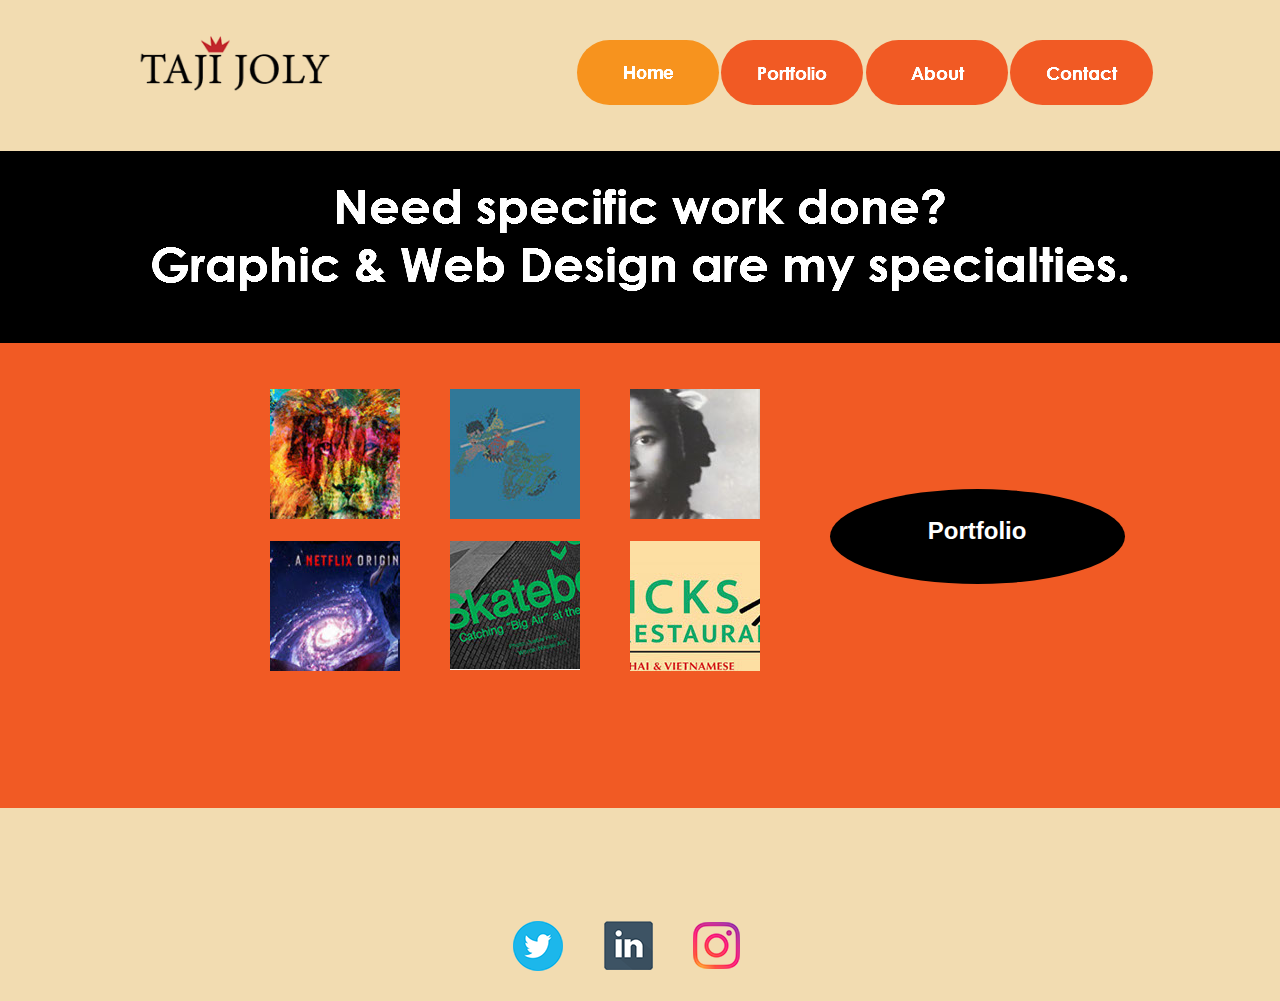
<file: index.html>
<!DOCTYPE html>
<html class="nojs html css_verticalspacer" lang="en-US">
 <head>

  <meta http-equiv="Content-type" content="text/html;charset=UTF-8"/>
  <meta name="generator" content="2018.0.0.379"/>
  <meta name="viewport" content="width=device-width, initial-scale=1.0"/>
  
  <script type="text/javascript">
   // Update the 'nojs'/'js' class on the html node
document.documentElement.className = document.documentElement.className.replace(/\bnojs\b/g, 'js');

// Check that all required assets are uploaded and up-to-date
if(typeof Muse == "undefined") window.Muse = {}; window.Muse.assets = {"required":["museutils.js", "museconfig.js", "jquery.musemenu.js", "jquery.watch.js", "jquery.museresponsive.js", "require.js", "index.css"], "outOfDate":[]};
</script>
  
  <title>Home</title>
  <!-- CSS -->
  <link rel="stylesheet" type="text/css" href="css/site_global.css?crc=444006867"/>
  <link rel="stylesheet" type="text/css" href="css/master_a-master.css?crc=316098658"/>
  <link rel="stylesheet" type="text/css" href="css/index.css?crc=416968873" id="pagesheet"/>
  <!-- IE-only CSS -->
  <!--[if lt IE 9]>
  <link rel="stylesheet" type="text/css" href="css/nomq_preview_master_a-master.css?crc=3824530138"/>
  <link rel="stylesheet" type="text/css" href="css/nomq_index.css?crc=487934276" id="nomq_pagesheet"/>
  <![endif]-->
  <!-- JS includes -->
  <!--[if lt IE 9]>
  <script src="scripts/html5shiv.js?crc=4241844378" type="text/javascript"></script>
  <![endif]-->
   </head>
 <body>

  <div class="breakpoint active" id="bp_infinity" data-min-width="481"><!-- responsive breakpoint node -->
   <div class="clearfix borderbox" id="page"><!-- group -->
    <div class="clearfix grpelem" id="ppmenuu130"><!-- column -->
     <div class="clearfix colelem" id="pmenuu130"><!-- group -->
      <nav class="MenuBar rounded-corners clearfix grpelem" id="menuu130"><!-- horizontal box -->
       <div class="MenuItemContainer clearfix grpelem" id="u131"><!-- vertical box -->
        <a class="nonblock nontext MenuItem MenuItemWithSubMenu MuseMenuActive borderbox rounded-corners clearfix colelem" id="u134" href="index.html"><!-- horizontal box --><div class="MenuItemLabel NoWrap grpelem" id="u137"><!-- state-based BG images --><img alt="Home" src="images/blank.gif?crc=4208392903" class="shared_content" data-content-guid="u137_0_content"/><div class="fluid_height_spacer shared_content" data-content-guid="u137_1_content"></div></div></a>
       </div>
       <div class="MenuItemContainer clearfix grpelem" id="u138"><!-- vertical box -->
        <a class="nonblock nontext MenuItem MenuItemWithSubMenu borderbox rounded-corners clearfix colelem" id="u139" href="portfolio.html"><!-- horizontal box --><div class="MenuItemLabel NoWrap grpelem" id="u142"><!-- state-based BG images --><img alt="Portfolio" src="images/blank.gif?crc=4208392903" class="shared_content" data-content-guid="u142_0_content"/><div class="fluid_height_spacer shared_content" data-content-guid="u142_1_content"></div></div></a>
       </div>
       <div class="MenuItemContainer clearfix grpelem" id="u176"><!-- vertical box -->
        <a class="nonblock nontext MenuItem MenuItemWithSubMenu borderbox rounded-corners clearfix colelem" id="u177" href="about.html"><!-- horizontal box --><div class="MenuItemLabel NoWrap grpelem" id="u178"><!-- state-based BG images --><img alt="About" src="images/blank.gif?crc=4208392903" class="shared_content" data-content-guid="u178_0_content"/><div class="fluid_height_spacer shared_content" data-content-guid="u178_1_content"></div></div></a>
       </div>
       <div class="MenuItemContainer clearfix grpelem" id="u197"><!-- vertical box -->
        <a class="nonblock nontext MenuItem MenuItemWithSubMenu borderbox rounded-corners clearfix colelem" id="u198" href="contact.html"><!-- horizontal box --><div class="MenuItemLabel NoWrap grpelem" id="u200"><!-- state-based BG images --><img alt="Contact" src="images/blank.gif?crc=4208392903" class="shared_content" data-content-guid="u200_0_content"/><div class="fluid_height_spacer shared_content" data-content-guid="u200_1_content"></div></div></a>
       </div>
      </nav>
      <a class="nonblock nontext MuseLinkActive clip_frame grpelem" id="u219" href="index.html"><!-- image --><img class="block temp_no_img_src" id="u219_img" data-orig-src="images/sitelogo.png?crc=4142764914" alt="" data-heightwidthratio="1" data-image-width="241" data-image-height="241" src="images/blank.gif?crc=4208392903"/></a>
      <div class="browser_width grpelem" id="u785-bw">
       <div id="u785"><!-- group -->
        <div class="clearfix" id="u785_align_to_page">
         <img class="grpelem temp_no_img_src" id="u422-6" alt="Need specific work done? Graphic &amp; Web Design are my specialties." data-orig-src="images/u422-6.png?crc=341614052" data-image-width="1037" src="images/blank.gif?crc=4208392903"/><!-- rasterized frame -->
        </div>
       </div>
      </div>
     </div>
     <div class="browser_width colelem" id="u788-bw">
      <div id="u788"><!-- group -->
       <div class="clearfix" id="u788_align_to_page">
        <div class="clip_frame grpelem" id="u425"><!-- image -->
         <img class="block temp_no_img_src" id="u425_img" data-orig-src="images/exhibitiontile-crop-u425.jpg?crc=3878076590" alt="" data-heightwidthratio="1" data-image-width="130" data-image-height="130" src="images/blank.gif?crc=4208392903"/>
        </div>
        <div class="clip_frame grpelem" id="u457"><!-- image -->
         <img class="block temp_no_img_src" id="u457_img" data-orig-src="images/robin-crop-u457.jpg?crc=350119075" alt="" data-heightwidthratio="1" data-image-width="130" data-image-height="130" src="images/blank.gif?crc=4208392903"/>
        </div>
        <div class="clip_frame grpelem" id="u467"><!-- image -->
         <img class="block temp_no_img_src" id="u467_img" data-orig-src="images/restorationtile-crop-u467.jpg?crc=371466295" alt="" data-heightwidthratio="1" data-image-width="130" data-image-height="130" src="images/blank.gif?crc=4208392903"/>
        </div>
        <div class="clearfix grpelem shared_content" id="u1264" data-content-guid="u1264_content"><!-- group -->
         <div class="pointer_cursor rounded-corners clearfix grpelem" id="u911"><!-- group -->
          <a class="block" href="portfolio.html"><!-- Block link tag --></a>
          <a class="nonblock nontext clearfix grpelem" id="u914-4" href="portfolio.html" data-muse-temp-textContainer-sizePolicy="true" data-muse-temp-textContainer-pinning="true"><!-- content --><p>Portfolio</p></a>
         </div>
        </div>
       </div>
      </div>
     </div>
    </div>
    <div class="verticalspacer" data-offset-top="808" data-content-above-spacer="808" data-content-below-spacer="144" data-sizePolicy="fixed" data-pintopage="page_fixedLeft"></div>
    <div class="clip_frame grpelem" id="u445"><!-- image -->
     <img class="block temp_no_img_src" id="u445_img" data-orig-src="images/netflixtile-crop-u445.jpg?crc=3990216951" alt="" data-heightwidthratio="1" data-image-width="130" data-image-height="130" src="images/blank.gif?crc=4208392903"/>
    </div>
    <div class="clearfix grpelem" id="pu477"><!-- column -->
     <div class="clip_frame colelem" id="u477"><!-- image -->
      <img class="block temp_no_img_src" id="u477_img" data-orig-src="images/skateboardtile-crop-u477.jpg?crc=246723477" alt="" data-heightwidthratio="0.9923076923076923" data-image-width="130" data-image-height="129" src="images/blank.gif?crc=4208392903"/>
     </div>
     <a class="nonblock nontext clip_frame colelem" id="u248" href="https://twitter.com/tajijoly"><!-- image --><img class="block temp_no_img_src" id="u248_img" data-orig-src="images/if_twitter_circle_294709.png?crc=454550899" alt="" data-heightwidthratio="1" data-image-width="50" data-image-height="50" src="images/blank.gif?crc=4208392903"/></a>
    </div>
    <div class="clearfix grpelem" id="pu487"><!-- column -->
     <div class="clip_frame colelem" id="u487"><!-- image -->
      <img class="block temp_no_img_src" id="u487_img" data-orig-src="images/chopstickstile-crop-u487.jpg?crc=5774786" alt="" data-heightwidthratio="1" data-image-width="130" data-image-height="130" src="images/blank.gif?crc=4208392903"/>
     </div>
     <div class="clearfix colelem" id="pu258"><!-- group -->
      <a class="nonblock nontext clip_frame grpelem" id="u258" href="https://www.linkedin.com/in/taji-joly-a2ba7312/"><!-- image --><img class="block temp_no_img_src" id="u258_img" data-orig-src="images/if_icon-linkedin-material-design_3116886.png?crc=374275064" alt="" data-heightwidthratio="1" data-image-width="49" data-image-height="49" src="images/blank.gif?crc=4208392903"/></a>
      <a class="nonblock nontext clip_frame grpelem" id="u268" href="https://www.instagram.com/tajijoly/"><!-- image --><img class="block temp_no_img_src" id="u268_img" data-orig-src="images/if_instagram_1298747.png?crc=3961609498" alt="" data-heightwidthratio="1" data-image-width="47" data-image-height="47" src="images/blank.gif?crc=4208392903"/></a>
     </div>
    </div>
   </div>
   <div class="preload_images">
    <img class="preload temp_no_img_src" data-orig-src="images/u137-a.png?crc=4182059345" alt="" src="images/blank.gif?crc=4208392903"/>
    <img class="preload temp_no_img_src" data-orig-src="images/u142-a.png?crc=481432569" alt="" src="images/blank.gif?crc=4208392903"/>
    <img class="preload temp_no_img_src" data-orig-src="images/u178-a.png?crc=401807184" alt="" src="images/blank.gif?crc=4208392903"/>
    <img class="preload temp_no_img_src" data-orig-src="images/u200-a.png?crc=3862913781" alt="" src="images/blank.gif?crc=4208392903"/>
   </div>
  </div>
  <div class="breakpoint" id="bp_480" data-max-width="480"><!-- responsive breakpoint node -->
   <div class="clearfix borderbox temp_no_id" data-orig-id="page"><!-- group -->
    <div class="clearfix grpelem temp_no_id" data-orig-id="ppmenuu130"><!-- column -->
     <div class="clearfix colelem temp_no_id" data-orig-id="pmenuu130"><!-- group -->
      <nav class="MenuBar rounded-corners clearfix grpelem temp_no_id" data-orig-id="menuu130"><!-- horizontal box -->
       <div class="MenuItemContainer clearfix grpelem temp_no_id" data-orig-id="u131"><!-- vertical box -->
        <a class="nonblock nontext MenuItem MenuItemWithSubMenu MuseMenuActive borderbox rounded-corners clearfix colelem temp_no_id" href="index.html" data-orig-id="u134"><!-- horizontal box --><div class="MenuItemLabel NoWrap grpelem temp_no_id" data-orig-id="u137"><!-- state-based BG images --><span class="placeholder" data-placeholder-for="u137_0_content"><!-- placeholder node --></span><span class="fluid_height_spacer placeholder" data-placeholder-for="u137_1_content"><!-- placeholder node --></span></div></a>
       </div>
       <div class="MenuItemContainer clearfix grpelem temp_no_id" data-orig-id="u138"><!-- vertical box -->
        <a class="nonblock nontext MenuItem MenuItemWithSubMenu borderbox rounded-corners clearfix colelem temp_no_id" href="portfolio.html" data-orig-id="u139"><!-- horizontal box --><div class="MenuItemLabel NoWrap grpelem temp_no_id" data-orig-id="u142"><!-- state-based BG images --><span class="placeholder" data-placeholder-for="u142_0_content"><!-- placeholder node --></span><span class="fluid_height_spacer placeholder" data-placeholder-for="u142_1_content"><!-- placeholder node --></span></div></a>
       </div>
       <div class="MenuItemContainer clearfix grpelem temp_no_id" data-orig-id="u176"><!-- vertical box -->
        <a class="nonblock nontext MenuItem MenuItemWithSubMenu borderbox rounded-corners clearfix colelem temp_no_id" href="about.html" data-orig-id="u177"><!-- horizontal box --><div class="MenuItemLabel NoWrap grpelem temp_no_id" data-orig-id="u178"><!-- state-based BG images --><span class="placeholder" data-placeholder-for="u178_0_content"><!-- placeholder node --></span><span class="fluid_height_spacer placeholder" data-placeholder-for="u178_1_content"><!-- placeholder node --></span></div></a>
       </div>
       <div class="MenuItemContainer clearfix grpelem temp_no_id" data-orig-id="u197"><!-- vertical box -->
        <a class="nonblock nontext MenuItem MenuItemWithSubMenu borderbox rounded-corners clearfix colelem temp_no_id" href="contact.html" data-orig-id="u198"><!-- horizontal box --><div class="MenuItemLabel NoWrap grpelem temp_no_id" data-orig-id="u200"><!-- state-based BG images --><span class="placeholder" data-placeholder-for="u200_0_content"><!-- placeholder node --></span><span class="fluid_height_spacer placeholder" data-placeholder-for="u200_1_content"><!-- placeholder node --></span></div></a>
       </div>
      </nav>
      <a class="nonblock nontext MuseLinkActive clip_frame grpelem temp_no_id" href="index.html" data-orig-id="u219"><!-- image --><img class="block temp_no_id temp_no_img_src" data-orig-src="images/sitelogo.png?crc=4142764914" alt="" data-heightwidthratio="1" data-image-width="267" data-image-height="267" data-orig-id="u219_img" src="images/blank.gif?crc=4208392903"/></a>
     </div>
     <div class="browser_width colelem temp_no_id" data-orig-id="u785-bw">
      <div class="temp_no_id" data-orig-id="u785"><!-- group -->
       <div class="clearfix temp_no_id" data-orig-id="u785_align_to_page">
        <img class="grpelem temp_no_id temp_no_img_src" alt="Need specific work done? Graphic &amp; Web Design are my specialties." data-orig-src="images/u422-62.png?crc=273954138" data-image-width="452" data-orig-id="u422-6" src="images/blank.gif?crc=4208392903"/><!-- rasterized frame -->
       </div>
      </div>
     </div>
     <div class="browser_width colelem temp_no_id" data-orig-id="u788-bw">
      <div class="temp_no_id" data-orig-id="u788"><!-- column -->
       <div class="clearfix temp_no_id" data-orig-id="u788_align_to_page">
        <div class="clearfix colelem" id="pu425"><!-- group -->
         <div class="clip_frame grpelem temp_no_id" data-orig-id="u425"><!-- image -->
          <img class="block temp_no_id temp_no_img_src" data-orig-src="images/exhibitiontile.jpg?crc=3898892210" alt="" data-heightwidthratio="1" data-image-width="57" data-image-height="57" data-orig-id="u425_img" src="images/blank.gif?crc=4208392903"/>
         </div>
         <div class="clip_frame grpelem temp_no_id" data-orig-id="u457"><!-- image -->
          <img class="block temp_no_id temp_no_img_src" data-orig-src="images/robin-crop-u4572.jpg?crc=322920576" alt="" data-heightwidthratio="1" data-image-width="57" data-image-height="57" data-orig-id="u457_img" src="images/blank.gif?crc=4208392903"/>
         </div>
         <div class="clip_frame grpelem temp_no_id" data-orig-id="u467"><!-- image -->
          <img class="block temp_no_id temp_no_img_src" data-orig-src="images/restorationtile-crop-u4672.jpg?crc=3960023446" alt="" data-heightwidthratio="1" data-image-width="57" data-image-height="57" data-orig-id="u467_img" src="images/blank.gif?crc=4208392903"/>
         </div>
        </div>
        <span class="clearfix colelem placeholder" data-placeholder-for="u1264_content"><!-- placeholder node --></span>
       </div>
      </div>
     </div>
    </div>
    <div class="verticalspacer" data-offset-top="1117" data-content-above-spacer="1117" data-content-below-spacer="144" data-sizePolicy="fixed" data-pintopage="page_fixedLeft"></div>
    <div class="clip_frame grpelem temp_no_id" data-orig-id="u445"><!-- image -->
     <img class="block temp_no_id temp_no_img_src" data-orig-src="images/netflixtile-crop-u4452.jpg?crc=4079448952" alt="" data-heightwidthratio="1" data-image-width="57" data-image-height="57" data-orig-id="u445_img" src="images/blank.gif?crc=4208392903"/>
    </div>
    <div class="clearfix grpelem temp_no_id" data-orig-id="pu477"><!-- column -->
     <div class="clip_frame colelem temp_no_id" data-orig-id="u477"><!-- image -->
      <img class="block temp_no_id temp_no_img_src" data-orig-src="images/skateboardtile-crop-u4772.jpg?crc=532256521" alt="" data-heightwidthratio="0.9824561403508771" data-image-width="57" data-image-height="56" data-orig-id="u477_img" src="images/blank.gif?crc=4208392903"/>
     </div>
     <div class="clearfix colelem" id="pu248"><!-- group -->
      <a class="nonblock nontext clip_frame grpelem temp_no_id" href="https://twitter.com/tajijoly" data-orig-id="u248"><!-- image --><img class="block temp_no_id temp_no_img_src" data-orig-src="images/if_twitter_circle_294709.png?crc=454550899" alt="" data-heightwidthratio="1" data-image-width="22" data-image-height="22" data-orig-id="u248_img" src="images/blank.gif?crc=4208392903"/></a>
      <a class="nonblock nontext clip_frame grpelem temp_no_id" href="https://www.linkedin.com/in/taji-joly-a2ba7312/" data-orig-id="u258"><!-- image --><img class="block temp_no_id temp_no_img_src" data-orig-src="images/if_icon-linkedin-material-design_3116886.png?crc=374275064" alt="" data-heightwidthratio="1" data-image-width="21" data-image-height="21" data-orig-id="u258_img" src="images/blank.gif?crc=4208392903"/></a>
     </div>
    </div>
    <div class="clearfix grpelem temp_no_id" data-orig-id="pu487"><!-- column -->
     <div class="clip_frame colelem temp_no_id" data-orig-id="u487"><!-- image -->
      <img class="block temp_no_id temp_no_img_src" data-orig-src="images/chopstickstile-crop-u4872.jpg?crc=442375556" alt="" data-heightwidthratio="1" data-image-width="57" data-image-height="57" data-orig-id="u487_img" src="images/blank.gif?crc=4208392903"/>
     </div>
     <a class="nonblock nontext clip_frame colelem temp_no_id" href="https://www.instagram.com/tajijoly/" data-orig-id="u268"><!-- image --><img class="block temp_no_id temp_no_img_src" data-orig-src="images/if_instagram_1298747.png?crc=3961609498" alt="" data-heightwidthratio="1" data-image-width="21" data-image-height="21" data-orig-id="u268_img" src="images/blank.gif?crc=4208392903"/></a>
    </div>
   </div>
   <div class="preload_images">
    <img class="preload temp_no_img_src" data-orig-src="images/u137-a.png?crc=4182059345" alt="" src="images/blank.gif?crc=4208392903"/>
    <img class="preload temp_no_img_src" data-orig-src="images/u142-a.png?crc=481432569" alt="" src="images/blank.gif?crc=4208392903"/>
    <img class="preload temp_no_img_src" data-orig-src="images/u178-a.png?crc=401807184" alt="" src="images/blank.gif?crc=4208392903"/>
    <img class="preload temp_no_img_src" data-orig-src="images/u200-a.png?crc=3862913781" alt="" src="images/blank.gif?crc=4208392903"/>
   </div>
  </div>
  <!-- Other scripts -->
  <script type="text/javascript">
   // Decide weather to suppress missing file error or not based on preference setting
var suppressMissingFileError = false
</script>
  <script type="text/javascript">
   window.Muse.assets.check=function(d){if(!window.Muse.assets.checked){window.Muse.assets.checked=!0;var b={},c=function(a,b){if(window.getComputedStyle){var c=window.getComputedStyle(a,null);return c&&c.getPropertyValue(b)||c&&c[b]||""}if(document.documentElement.currentStyle)return(c=a.currentStyle)&&c[b]||a.style&&a.style[b]||"";return""},a=function(a){if(a.match(/^rgb/))return a=a.replace(/\s+/g,"").match(/([\d\,]+)/gi)[0].split(","),(parseInt(a[0])<<16)+(parseInt(a[1])<<8)+parseInt(a[2]);if(a.match(/^\#/))return parseInt(a.substr(1),
16);return 0},g=function(g){for(var f=document.getElementsByTagName("link"),h=0;h<f.length;h++)if("text/css"==f[h].type){var i=(f[h].href||"").match(/\/?css\/([\w\-]+\.css)\?crc=(\d+)/);if(!i||!i[1]||!i[2])break;b[i[1]]=i[2]}f=document.createElement("div");f.className="version";f.style.cssText="display:none; width:1px; height:1px;";document.getElementsByTagName("body")[0].appendChild(f);for(h=0;h<Muse.assets.required.length;){var i=Muse.assets.required[h],l=i.match(/([\w\-\.]+)\.(\w+)$/),k=l&&l[1]?
l[1]:null,l=l&&l[2]?l[2]:null;switch(l.toLowerCase()){case "css":k=k.replace(/\W/gi,"_").replace(/^([^a-z])/gi,"_$1");f.className+=" "+k;k=a(c(f,"color"));l=a(c(f,"backgroundColor"));k!=0||l!=0?(Muse.assets.required.splice(h,1),"undefined"!=typeof b[i]&&(k!=b[i]>>>24||l!=(b[i]&16777215))&&Muse.assets.outOfDate.push(i)):h++;f.className="version";break;case "js":h++;break;default:throw Error("Unsupported file type: "+l);}}d?d().jquery!="1.8.3"&&Muse.assets.outOfDate.push("jquery-1.8.3.min.js"):Muse.assets.required.push("jquery-1.8.3.min.js");
f.parentNode.removeChild(f);if(Muse.assets.outOfDate.length||Muse.assets.required.length)f="Some files on the server may be missing or incorrect. Clear browser cache and try again. If the problem persists please contact website author.",g&&Muse.assets.outOfDate.length&&(f+="\nOut of date: "+Muse.assets.outOfDate.join(",")),g&&Muse.assets.required.length&&(f+="\nMissing: "+Muse.assets.required.join(",")),suppressMissingFileError?(f+="\nUse SuppressMissingFileError key in AppPrefs.xml to show missing file error pop up.",console.log(f)):alert(f)};location&&location.search&&location.search.match&&location.search.match(/muse_debug/gi)?
setTimeout(function(){g(!0)},5E3):g()}};
var muse_init=function(){require.config({baseUrl:""});require(["jquery","museutils","whatinput","jquery.musemenu","jquery.watch","jquery.museresponsive"],function(d){var $ = d;$(document).ready(function(){try{
window.Muse.assets.check($);/* body */
Muse.Utils.transformMarkupToFixBrowserProblemsPreInit();/* body */
Muse.Utils.prepHyperlinks(true);/* body */
Muse.Utils.resizeHeight('.browser_width');/* resize height */
Muse.Utils.requestAnimationFrame(function() { $('body').addClass('initialized'); });/* mark body as initialized */
Muse.Utils.makeButtonsVisibleAfterSettingMinWidth();/* body */
Muse.Utils.initWidget('.MenuBar', ['#bp_infinity', '#bp_480'], function(elem) { return $(elem).museMenu(); });/* unifiedNavBar */
Muse.Utils.fullPage('#page');/* 100% height page */
$( '.breakpoint' ).registerBreakpoint();/* Register breakpoints */
Muse.Utils.transformMarkupToFixBrowserProblems();/* body */
}catch(b){if(b&&"function"==typeof b.notify?b.notify():Muse.Assert.fail("Error calling selector function: "+b),false)throw b;}})})};

</script>
  <!-- RequireJS script -->
  <script src="scripts/require.js?crc=4157109226" type="text/javascript" async data-main="scripts/museconfig.js?crc=380897831" onload="if (requirejs) requirejs.onError = function(requireType, requireModule) { if (requireType && requireType.toString && requireType.toString().indexOf && 0 <= requireType.toString().indexOf('#scripterror')) window.Muse.assets.check(); }" onerror="window.Muse.assets.check();"></script>
   </body>
</html>
</file>
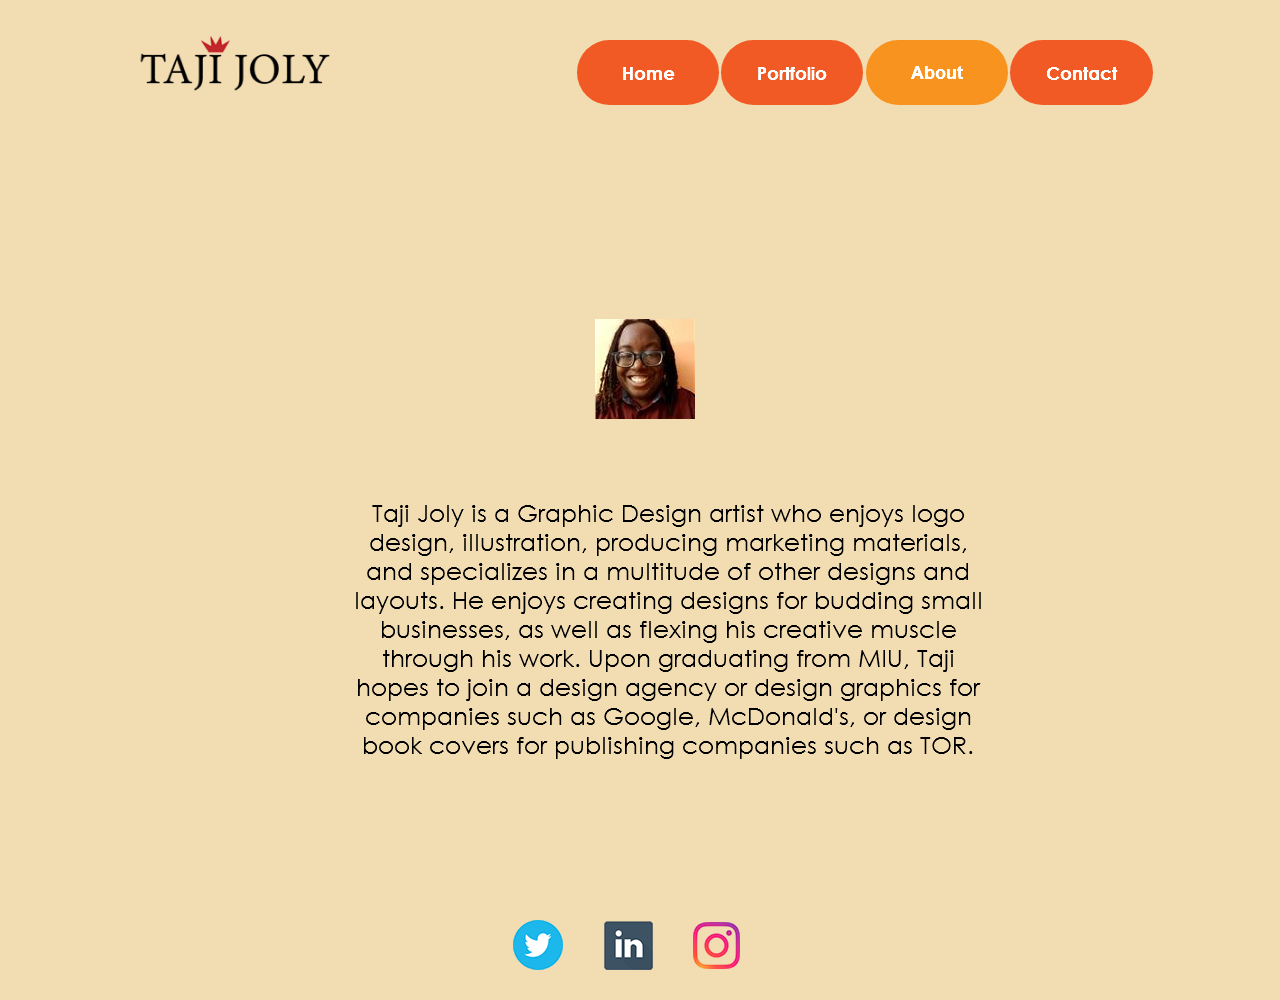
<file: about.html>
<!DOCTYPE html>
<html class="nojs html css_verticalspacer" lang="en-US">
 <head>

  <meta http-equiv="Content-type" content="text/html;charset=UTF-8"/>
  <meta name="generator" content="2018.0.0.379"/>
  <meta name="viewport" content="width=device-width, initial-scale=1.0"/>
  
  <script type="text/javascript">
   // Update the 'nojs'/'js' class on the html node
document.documentElement.className = document.documentElement.className.replace(/\bnojs\b/g, 'js');

// Check that all required assets are uploaded and up-to-date
if(typeof Muse == "undefined") window.Muse = {}; window.Muse.assets = {"required":["museutils.js", "museconfig.js", "jquery.musemenu.js", "jquery.watch.js", "jquery.museresponsive.js", "require.js", "about.css"], "outOfDate":[]};
</script>
  
  <title>About</title>
  <!-- CSS -->
  <link rel="stylesheet" type="text/css" href="css/site_global.css?crc=444006867"/>
  <link rel="stylesheet" type="text/css" href="css/master_a-master.css?crc=316098658"/>
  <link rel="stylesheet" type="text/css" href="css/about.css?crc=81856395" id="pagesheet"/>
  <!-- IE-only CSS -->
  <!--[if lt IE 9]>
  <link rel="stylesheet" type="text/css" href="css/nomq_preview_master_a-master.css?crc=3824530138"/>
  <link rel="stylesheet" type="text/css" href="css/nomq_about.css?crc=3801355315" id="nomq_pagesheet"/>
  <![endif]-->
  <!-- JS includes -->
  <!--[if lt IE 9]>
  <script src="scripts/html5shiv.js?crc=4241844378" type="text/javascript"></script>
  <![endif]-->
   </head>
 <body>

  <div class="breakpoint active" id="bp_infinity" data-min-width="481"><!-- responsive breakpoint node -->
   <div class="clearfix borderbox" id="page"><!-- group -->
    <div class="clearfix grpelem" id="ppu219"><!-- column -->
     <div class="clearfix colelem" id="pu219"><!-- group -->
      <a class="nonblock nontext clip_frame grpelem" id="u219" href="index.html"><!-- image --><img class="block temp_no_img_src" id="u219_img" data-orig-src="images/sitelogo.png?crc=4142764914" alt="" data-heightwidthratio="1" data-image-width="241" data-image-height="241" src="images/blank.gif?crc=4208392903"/></a>
      <nav class="MenuBar clearfix grpelem" id="menuu130"><!-- horizontal box -->
       <div class="MenuItemContainer clearfix grpelem" id="u131"><!-- vertical box -->
        <a class="nonblock nontext MenuItem MenuItemWithSubMenu borderbox clearfix colelem" id="u134" href="index.html"><!-- horizontal box --><div class="MenuItemLabel NoWrap grpelem" id="u137"><!-- state-based BG images --><img alt="Home" src="images/blank.gif?crc=4208392903" class="shared_content" data-content-guid="u137_0_content"/><div class="fluid_height_spacer shared_content" data-content-guid="u137_1_content"></div></div></a>
       </div>
       <div class="MenuItemContainer clearfix grpelem" id="u138"><!-- vertical box -->
        <a class="nonblock nontext MenuItem MenuItemWithSubMenu borderbox clearfix colelem" id="u139" href="portfolio.html"><!-- horizontal box --><div class="MenuItemLabel NoWrap grpelem" id="u142"><!-- state-based BG images --><img alt="Portfolio" src="images/blank.gif?crc=4208392903" class="shared_content" data-content-guid="u142_0_content"/><div class="fluid_height_spacer shared_content" data-content-guid="u142_1_content"></div></div></a>
       </div>
       <div class="MenuItemContainer clearfix grpelem" id="u176"><!-- vertical box -->
        <a class="nonblock nontext MenuItem MenuItemWithSubMenu MuseMenuActive borderbox clearfix colelem" id="u177" href="about.html"><!-- horizontal box --><div class="MenuItemLabel NoWrap grpelem" id="u178"><!-- state-based BG images --><img alt="About" src="images/blank.gif?crc=4208392903" class="shared_content" data-content-guid="u178_0_content"/><div class="fluid_height_spacer shared_content" data-content-guid="u178_1_content"></div></div></a>
       </div>
       <div class="MenuItemContainer clearfix grpelem" id="u197"><!-- vertical box -->
        <a class="nonblock nontext MenuItem MenuItemWithSubMenu borderbox clearfix colelem" id="u198" href="contact.html"><!-- horizontal box --><div class="MenuItemLabel NoWrap grpelem" id="u200"><!-- state-based BG images --><img alt="Contact" src="images/blank.gif?crc=4208392903" class="shared_content" data-content-guid="u200_0_content"/><div class="fluid_height_spacer shared_content" data-content-guid="u200_1_content"></div></div></a>
       </div>
      </nav>
     </div>
     <div class="clip_frame colelem" id="u293"><!-- image -->
      <img class="block temp_no_img_src" id="u293_img" data-orig-src="images/viewprofileimage.jpg?crc=308113294" alt="" data-heightwidthratio="1" data-image-width="100" data-image-height="100" src="images/blank.gif?crc=4208392903"/>
     </div>
     <img class="colelem temp_no_img_src" id="u289-4" alt="Taji Joly is a Graphic Design artist who enjoys logo design, illustration, producing marketing materials, and specializes in a multitude of other designs and layouts. He enjoys creating designs for budding small businesses, as well as flexing his creative muscle through his work. Upon graduating from MIU, Taji hopes to join a design agency or design graphics for companies such as Google, McDonald's, or design book covers for publishing companies such as TOR." data-orig-src="images/u289-4.png?crc=94082355" data-image-width="630" src="images/blank.gif?crc=4208392903"/><!-- rasterized frame -->
    </div>
    <div class="verticalspacer" data-offset-top="801" data-content-above-spacer="801" data-content-below-spacer="144" data-sizePolicy="fixed" data-pintopage="page_fixedLeft"></div>
    <a class="nonblock nontext clip_frame grpelem" id="u248" href="https://twitter.com/tajijoly"><!-- image --><img class="block temp_no_img_src" id="u248_img" data-orig-src="images/if_twitter_circle_294709.png?crc=454550899" alt="" data-heightwidthratio="1" data-image-width="50" data-image-height="50" src="images/blank.gif?crc=4208392903"/></a>
    <a class="nonblock nontext clip_frame grpelem" id="u258" href="https://www.linkedin.com/in/taji-joly-a2ba7312/"><!-- image --><img class="block temp_no_img_src" id="u258_img" data-orig-src="images/if_icon-linkedin-material-design_3116886.png?crc=374275064" alt="" data-heightwidthratio="1" data-image-width="49" data-image-height="49" src="images/blank.gif?crc=4208392903"/></a>
    <a class="nonblock nontext clip_frame grpelem" id="u268" href="https://www.instagram.com/tajijoly/"><!-- image --><img class="block temp_no_img_src" id="u268_img" data-orig-src="images/if_instagram_1298747.png?crc=3961609498" alt="" data-heightwidthratio="1" data-image-width="47" data-image-height="47" src="images/blank.gif?crc=4208392903"/></a>
   </div>
   <div class="preload_images">
    <img class="preload temp_no_img_src" data-orig-src="images/u137-a.png?crc=4182059345" alt="" src="images/blank.gif?crc=4208392903"/>
    <img class="preload temp_no_img_src" data-orig-src="images/u142-a.png?crc=481432569" alt="" src="images/blank.gif?crc=4208392903"/>
    <img class="preload temp_no_img_src" data-orig-src="images/u178-a.png?crc=401807184" alt="" src="images/blank.gif?crc=4208392903"/>
    <img class="preload temp_no_img_src" data-orig-src="images/u200-a.png?crc=3862913781" alt="" src="images/blank.gif?crc=4208392903"/>
   </div>
  </div>
  <div class="breakpoint" id="bp_480" data-max-width="480"><!-- responsive breakpoint node -->
   <div class="clearfix borderbox temp_no_id" data-orig-id="page"><!-- group -->
    <div class="clearfix grpelem" id="ppmenuu130"><!-- column -->
     <div class="clearfix colelem" id="pmenuu130"><!-- group -->
      <nav class="MenuBar clearfix grpelem temp_no_id" data-orig-id="menuu130"><!-- horizontal box -->
       <div class="MenuItemContainer clearfix grpelem temp_no_id" data-orig-id="u131"><!-- vertical box -->
        <a class="nonblock nontext MenuItem MenuItemWithSubMenu borderbox clearfix colelem temp_no_id" href="index.html" data-orig-id="u134"><!-- horizontal box --><div class="MenuItemLabel NoWrap grpelem temp_no_id" data-orig-id="u137"><!-- state-based BG images --><span class="placeholder" data-placeholder-for="u137_0_content"><!-- placeholder node --></span><span class="fluid_height_spacer placeholder" data-placeholder-for="u137_1_content"><!-- placeholder node --></span></div></a>
       </div>
       <div class="MenuItemContainer clearfix grpelem temp_no_id" data-orig-id="u138"><!-- vertical box -->
        <a class="nonblock nontext MenuItem MenuItemWithSubMenu borderbox clearfix colelem temp_no_id" href="portfolio.html" data-orig-id="u139"><!-- horizontal box --><div class="MenuItemLabel NoWrap grpelem temp_no_id" data-orig-id="u142"><!-- state-based BG images --><span class="placeholder" data-placeholder-for="u142_0_content"><!-- placeholder node --></span><span class="fluid_height_spacer placeholder" data-placeholder-for="u142_1_content"><!-- placeholder node --></span></div></a>
       </div>
       <div class="MenuItemContainer clearfix grpelem temp_no_id" data-orig-id="u176"><!-- vertical box -->
        <a class="nonblock nontext MenuItem MenuItemWithSubMenu MuseMenuActive borderbox clearfix colelem temp_no_id" href="about.html" data-orig-id="u177"><!-- horizontal box --><div class="MenuItemLabel NoWrap grpelem temp_no_id" data-orig-id="u178"><!-- state-based BG images --><span class="placeholder" data-placeholder-for="u178_0_content"><!-- placeholder node --></span><span class="fluid_height_spacer placeholder" data-placeholder-for="u178_1_content"><!-- placeholder node --></span></div></a>
       </div>
       <div class="MenuItemContainer clearfix grpelem temp_no_id" data-orig-id="u197"><!-- vertical box -->
        <a class="nonblock nontext MenuItem MenuItemWithSubMenu borderbox clearfix colelem temp_no_id" href="contact.html" data-orig-id="u198"><!-- horizontal box --><div class="MenuItemLabel NoWrap grpelem temp_no_id" data-orig-id="u200"><!-- state-based BG images --><span class="placeholder" data-placeholder-for="u200_0_content"><!-- placeholder node --></span><span class="fluid_height_spacer placeholder" data-placeholder-for="u200_1_content"><!-- placeholder node --></span></div></a>
       </div>
      </nav>
      <a class="nonblock nontext clip_frame grpelem temp_no_id" href="index.html" data-orig-id="u219"><!-- image --><img class="block temp_no_id temp_no_img_src" data-orig-src="images/sitelogo.png?crc=4142764914" alt="" data-heightwidthratio="1" data-image-width="267" data-image-height="267" data-orig-id="u219_img" src="images/blank.gif?crc=4208392903"/></a>
     </div>
     <div class="clip_frame colelem temp_no_id" data-orig-id="u293"><!-- image -->
      <img class="block temp_no_id temp_no_img_src" data-orig-src="images/viewprofileimage.jpg?crc=308113294" alt="" data-heightwidthratio="1" data-image-width="44" data-image-height="44" data-orig-id="u293_img" src="images/blank.gif?crc=4208392903"/>
     </div>
     <img class="colelem temp_no_id temp_no_img_src" alt="Taji Joly is a Graphic Design artist who enjoys logo design, illustration, producing marketing materials, and specializes in a multitude of other designs and layouts. He enjoys creating designs for budding small businesses, as well as flexing his creative muscle through his work. Upon graduating from MIU, Taji hopes to join a design agency or design graphics for companies such as Google, McDonald's, or design book covers for publishing companies such as TOR." data-orig-src="images/u289-42.png?crc=468384395" data-image-width="363" data-orig-id="u289-4" src="images/blank.gif?crc=4208392903"/><!-- rasterized frame -->
    </div>
    <div class="verticalspacer" data-offset-top="914" data-content-above-spacer="913" data-content-below-spacer="143" data-sizePolicy="fixed" data-pintopage="page_fixedLeft"></div>
    <a class="nonblock nontext clip_frame grpelem temp_no_id" href="https://twitter.com/tajijoly" data-orig-id="u248"><!-- image --><img class="block temp_no_id temp_no_img_src" data-orig-src="images/if_twitter_circle_294709.png?crc=454550899" alt="" data-heightwidthratio="1" data-image-width="22" data-image-height="22" data-orig-id="u248_img" src="images/blank.gif?crc=4208392903"/></a>
    <a class="nonblock nontext clip_frame grpelem temp_no_id" href="https://www.linkedin.com/in/taji-joly-a2ba7312/" data-orig-id="u258"><!-- image --><img class="block temp_no_id temp_no_img_src" data-orig-src="images/if_icon-linkedin-material-design_3116886.png?crc=374275064" alt="" data-heightwidthratio="1" data-image-width="21" data-image-height="21" data-orig-id="u258_img" src="images/blank.gif?crc=4208392903"/></a>
    <a class="nonblock nontext clip_frame grpelem temp_no_id" href="https://www.instagram.com/tajijoly/" data-orig-id="u268"><!-- image --><img class="block temp_no_id temp_no_img_src" data-orig-src="images/if_instagram_1298747.png?crc=3961609498" alt="" data-heightwidthratio="1" data-image-width="21" data-image-height="21" data-orig-id="u268_img" src="images/blank.gif?crc=4208392903"/></a>
   </div>
   <div class="preload_images">
    <img class="preload temp_no_img_src" data-orig-src="images/u137-a.png?crc=4182059345" alt="" src="images/blank.gif?crc=4208392903"/>
    <img class="preload temp_no_img_src" data-orig-src="images/u142-a.png?crc=481432569" alt="" src="images/blank.gif?crc=4208392903"/>
    <img class="preload temp_no_img_src" data-orig-src="images/u178-a.png?crc=401807184" alt="" src="images/blank.gif?crc=4208392903"/>
    <img class="preload temp_no_img_src" data-orig-src="images/u200-a.png?crc=3862913781" alt="" src="images/blank.gif?crc=4208392903"/>
   </div>
  </div>
  <!-- Other scripts -->
  <script type="text/javascript">
   // Decide weather to suppress missing file error or not based on preference setting
var suppressMissingFileError = false
</script>
  <script type="text/javascript">
   window.Muse.assets.check=function(d){if(!window.Muse.assets.checked){window.Muse.assets.checked=!0;var b={},c=function(a,b){if(window.getComputedStyle){var c=window.getComputedStyle(a,null);return c&&c.getPropertyValue(b)||c&&c[b]||""}if(document.documentElement.currentStyle)return(c=a.currentStyle)&&c[b]||a.style&&a.style[b]||"";return""},a=function(a){if(a.match(/^rgb/))return a=a.replace(/\s+/g,"").match(/([\d\,]+)/gi)[0].split(","),(parseInt(a[0])<<16)+(parseInt(a[1])<<8)+parseInt(a[2]);if(a.match(/^\#/))return parseInt(a.substr(1),
16);return 0},g=function(g){for(var f=document.getElementsByTagName("link"),h=0;h<f.length;h++)if("text/css"==f[h].type){var i=(f[h].href||"").match(/\/?css\/([\w\-]+\.css)\?crc=(\d+)/);if(!i||!i[1]||!i[2])break;b[i[1]]=i[2]}f=document.createElement("div");f.className="version";f.style.cssText="display:none; width:1px; height:1px;";document.getElementsByTagName("body")[0].appendChild(f);for(h=0;h<Muse.assets.required.length;){var i=Muse.assets.required[h],l=i.match(/([\w\-\.]+)\.(\w+)$/),k=l&&l[1]?
l[1]:null,l=l&&l[2]?l[2]:null;switch(l.toLowerCase()){case "css":k=k.replace(/\W/gi,"_").replace(/^([^a-z])/gi,"_$1");f.className+=" "+k;k=a(c(f,"color"));l=a(c(f,"backgroundColor"));k!=0||l!=0?(Muse.assets.required.splice(h,1),"undefined"!=typeof b[i]&&(k!=b[i]>>>24||l!=(b[i]&16777215))&&Muse.assets.outOfDate.push(i)):h++;f.className="version";break;case "js":h++;break;default:throw Error("Unsupported file type: "+l);}}d?d().jquery!="1.8.3"&&Muse.assets.outOfDate.push("jquery-1.8.3.min.js"):Muse.assets.required.push("jquery-1.8.3.min.js");
f.parentNode.removeChild(f);if(Muse.assets.outOfDate.length||Muse.assets.required.length)f="Some files on the server may be missing or incorrect. Clear browser cache and try again. If the problem persists please contact website author.",g&&Muse.assets.outOfDate.length&&(f+="\nOut of date: "+Muse.assets.outOfDate.join(",")),g&&Muse.assets.required.length&&(f+="\nMissing: "+Muse.assets.required.join(",")),suppressMissingFileError?(f+="\nUse SuppressMissingFileError key in AppPrefs.xml to show missing file error pop up.",console.log(f)):alert(f)};location&&location.search&&location.search.match&&location.search.match(/muse_debug/gi)?
setTimeout(function(){g(!0)},5E3):g()}};
var muse_init=function(){require.config({baseUrl:""});require(["jquery","museutils","whatinput","jquery.musemenu","jquery.watch","jquery.museresponsive"],function(d){var $ = d;$(document).ready(function(){try{
window.Muse.assets.check($);/* body */
Muse.Utils.transformMarkupToFixBrowserProblemsPreInit();/* body */
Muse.Utils.prepHyperlinks(true);/* body */
Muse.Utils.makeButtonsVisibleAfterSettingMinWidth();/* body */
Muse.Utils.initWidget('.MenuBar', ['#bp_infinity', '#bp_480'], function(elem) { return $(elem).museMenu(); });/* unifiedNavBar */
Muse.Utils.fullPage('#page');/* 100% height page */
$( '.breakpoint' ).registerBreakpoint();/* Register breakpoints */
Muse.Utils.transformMarkupToFixBrowserProblems();/* body */
}catch(b){if(b&&"function"==typeof b.notify?b.notify():Muse.Assert.fail("Error calling selector function: "+b),false)throw b;}})})};

</script>
  <!-- RequireJS script -->
  <script src="scripts/require.js?crc=4157109226" type="text/javascript" async data-main="scripts/museconfig.js?crc=380897831" onload="if (requirejs) requirejs.onError = function(requireType, requireModule) { if (requireType && requireType.toString && requireType.toString().indexOf && 0 <= requireType.toString().indexOf('#scripterror')) window.Muse.assets.check(); }" onerror="window.Muse.assets.check();"></script>
   </body>
</html>
</file>
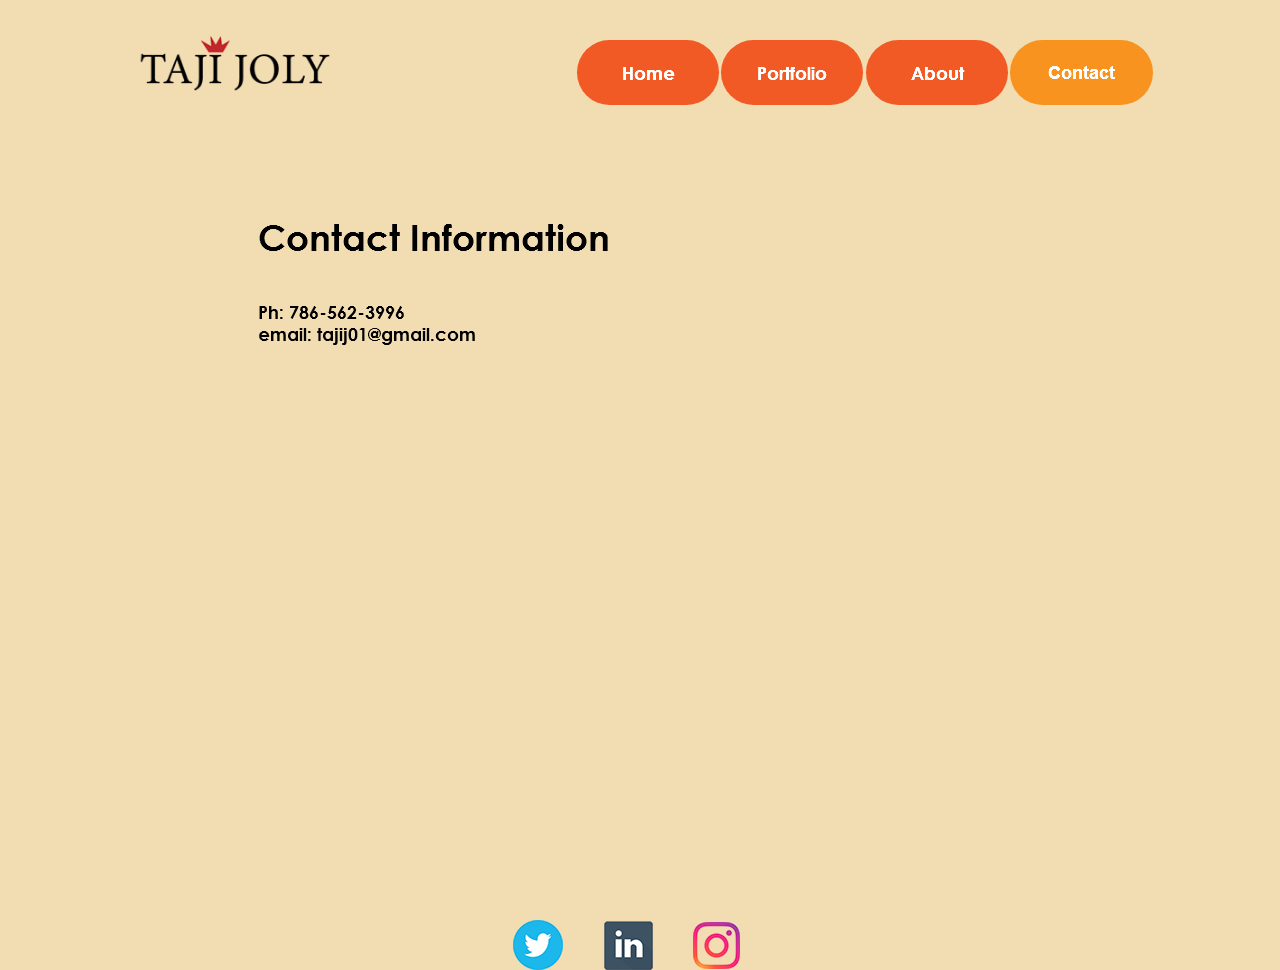
<file: contact.html>
<!DOCTYPE html>
<html class="nojs html css_verticalspacer" lang="en-US">
 <head>

  <meta http-equiv="Content-type" content="text/html;charset=UTF-8"/>
  <meta name="generator" content="2018.0.0.379"/>
  <meta name="viewport" content="width=device-width, initial-scale=1.0"/>
  
  <script type="text/javascript">
   // Update the 'nojs'/'js' class on the html node
document.documentElement.className = document.documentElement.className.replace(/\bnojs\b/g, 'js');

// Check that all required assets are uploaded and up-to-date
if(typeof Muse == "undefined") window.Muse = {}; window.Muse.assets = {"required":["museutils.js", "museconfig.js", "jquery.musemenu.js", "jquery.watch.js", "jquery.museresponsive.js", "require.js", "contact.css"], "outOfDate":[]};
</script>
  
  <title>Contact</title>
  <!-- CSS -->
  <link rel="stylesheet" type="text/css" href="css/site_global.css?crc=444006867"/>
  <link rel="stylesheet" type="text/css" href="css/master_a-master.css?crc=316098658"/>
  <link rel="stylesheet" type="text/css" href="css/contact.css?crc=256529248" id="pagesheet"/>
  <!-- IE-only CSS -->
  <!--[if lt IE 9]>
  <link rel="stylesheet" type="text/css" href="css/nomq_preview_master_a-master.css?crc=3824530138"/>
  <link rel="stylesheet" type="text/css" href="css/nomq_contact.css?crc=134875940" id="nomq_pagesheet"/>
  <![endif]-->
  <!-- JS includes -->
  <!--[if lt IE 9]>
  <script src="scripts/html5shiv.js?crc=4241844378" type="text/javascript"></script>
  <![endif]-->
   </head>
 <body>

  <div class="breakpoint active" id="bp_infinity" data-min-width="481"><!-- responsive breakpoint node -->
   <div class="clearfix borderbox" id="page"><!-- group -->
    <div class="clearfix grpelem" id="ppu219"><!-- column -->
     <div class="clearfix colelem" id="pu219"><!-- group -->
      <a class="nonblock nontext clip_frame grpelem" id="u219" href="index.html"><!-- image --><img class="block temp_no_img_src" id="u219_img" data-orig-src="images/sitelogo.png?crc=4142764914" alt="" data-heightwidthratio="1" data-image-width="241" data-image-height="241" src="images/blank.gif?crc=4208392903"/></a>
      <nav class="MenuBar clearfix grpelem" id="menuu130"><!-- horizontal box -->
       <div class="MenuItemContainer clearfix grpelem" id="u131"><!-- vertical box -->
        <a class="nonblock nontext MenuItem MenuItemWithSubMenu borderbox clearfix colelem" id="u134" href="index.html"><!-- horizontal box --><div class="MenuItemLabel NoWrap grpelem" id="u137"><!-- state-based BG images --><img alt="Home" src="images/blank.gif?crc=4208392903" class="shared_content" data-content-guid="u137_0_content"/><div class="fluid_height_spacer shared_content" data-content-guid="u137_1_content"></div></div></a>
       </div>
       <div class="MenuItemContainer clearfix grpelem" id="u138"><!-- vertical box -->
        <a class="nonblock nontext MenuItem MenuItemWithSubMenu borderbox clearfix colelem" id="u139" href="portfolio.html"><!-- horizontal box --><div class="MenuItemLabel NoWrap grpelem" id="u142"><!-- state-based BG images --><img alt="Portfolio" src="images/blank.gif?crc=4208392903" class="shared_content" data-content-guid="u142_0_content"/><div class="fluid_height_spacer shared_content" data-content-guid="u142_1_content"></div></div></a>
       </div>
       <div class="MenuItemContainer clearfix grpelem" id="u176"><!-- vertical box -->
        <a class="nonblock nontext MenuItem MenuItemWithSubMenu borderbox clearfix colelem" id="u177" href="about.html"><!-- horizontal box --><div class="MenuItemLabel NoWrap grpelem" id="u178"><!-- state-based BG images --><img alt="About" src="images/blank.gif?crc=4208392903" class="shared_content" data-content-guid="u178_0_content"/><div class="fluid_height_spacer shared_content" data-content-guid="u178_1_content"></div></div></a>
       </div>
       <div class="MenuItemContainer clearfix grpelem" id="u197"><!-- vertical box -->
        <a class="nonblock nontext MenuItem MenuItemWithSubMenu MuseMenuActive borderbox clearfix colelem" id="u198" href="contact.html"><!-- horizontal box --><div class="MenuItemLabel NoWrap grpelem" id="u200"><!-- state-based BG images --><img alt="Contact" src="images/blank.gif?crc=4208392903" class="shared_content" data-content-guid="u200_0_content"/><div class="fluid_height_spacer shared_content" data-content-guid="u200_1_content"></div></div></a>
       </div>
      </nav>
     </div>
     <img class="colelem temp_no_img_src" id="u497-10" alt="Contact Information Ph: 786-562-3996 email: tajij01@gmail.com " data-orig-src="images/u497-10.png?crc=61512821" data-image-width="635" src="images/blank.gif?crc=4208392903"/><!-- rasterized frame -->
    </div>
    <div class="verticalspacer" data-offset-top="604" data-content-above-spacer="604" data-content-below-spacer="144" data-sizePolicy="fixed" data-pintopage="page_fixedLeft"></div>
    <a class="nonblock nontext clip_frame grpelem" id="u248" href="https://twitter.com/tajijoly"><!-- image --><img class="block temp_no_img_src" id="u248_img" data-orig-src="images/if_twitter_circle_294709.png?crc=454550899" alt="" data-heightwidthratio="1" data-image-width="50" data-image-height="50" src="images/blank.gif?crc=4208392903"/></a>
    <a class="nonblock nontext clip_frame grpelem" id="u258" href="https://www.linkedin.com/in/taji-joly-a2ba7312/"><!-- image --><img class="block temp_no_img_src" id="u258_img" data-orig-src="images/if_icon-linkedin-material-design_3116886.png?crc=374275064" alt="" data-heightwidthratio="1" data-image-width="49" data-image-height="49" src="images/blank.gif?crc=4208392903"/></a>
    <a class="nonblock nontext clip_frame grpelem" id="u268" href="https://www.instagram.com/tajijoly/"><!-- image --><img class="block temp_no_img_src" id="u268_img" data-orig-src="images/if_instagram_1298747.png?crc=3961609498" alt="" data-heightwidthratio="1" data-image-width="47" data-image-height="47" src="images/blank.gif?crc=4208392903"/></a>
   </div>
   <div class="preload_images">
    <img class="preload temp_no_img_src" data-orig-src="images/u137-a.png?crc=4182059345" alt="" src="images/blank.gif?crc=4208392903"/>
    <img class="preload temp_no_img_src" data-orig-src="images/u142-a.png?crc=481432569" alt="" src="images/blank.gif?crc=4208392903"/>
    <img class="preload temp_no_img_src" data-orig-src="images/u178-a.png?crc=401807184" alt="" src="images/blank.gif?crc=4208392903"/>
    <img class="preload temp_no_img_src" data-orig-src="images/u200-a.png?crc=3862913781" alt="" src="images/blank.gif?crc=4208392903"/>
   </div>
  </div>
  <div class="breakpoint" id="bp_480" data-max-width="480"><!-- responsive breakpoint node -->
   <div class="clearfix borderbox temp_no_id" data-orig-id="page"><!-- group -->
    <div class="clearfix grpelem" id="ppmenuu130"><!-- column -->
     <div class="clearfix colelem" id="pmenuu130"><!-- group -->
      <nav class="MenuBar clearfix grpelem temp_no_id" data-orig-id="menuu130"><!-- horizontal box -->
       <div class="MenuItemContainer clearfix grpelem temp_no_id" data-orig-id="u131"><!-- vertical box -->
        <a class="nonblock nontext MenuItem MenuItemWithSubMenu borderbox clearfix colelem temp_no_id" href="index.html" data-orig-id="u134"><!-- horizontal box --><div class="MenuItemLabel NoWrap grpelem temp_no_id" data-orig-id="u137"><!-- state-based BG images --><span class="placeholder" data-placeholder-for="u137_0_content"><!-- placeholder node --></span><span class="fluid_height_spacer placeholder" data-placeholder-for="u137_1_content"><!-- placeholder node --></span></div></a>
       </div>
       <div class="MenuItemContainer clearfix grpelem temp_no_id" data-orig-id="u138"><!-- vertical box -->
        <a class="nonblock nontext MenuItem MenuItemWithSubMenu borderbox clearfix colelem temp_no_id" href="portfolio.html" data-orig-id="u139"><!-- horizontal box --><div class="MenuItemLabel NoWrap grpelem temp_no_id" data-orig-id="u142"><!-- state-based BG images --><span class="placeholder" data-placeholder-for="u142_0_content"><!-- placeholder node --></span><span class="fluid_height_spacer placeholder" data-placeholder-for="u142_1_content"><!-- placeholder node --></span></div></a>
       </div>
       <div class="MenuItemContainer clearfix grpelem temp_no_id" data-orig-id="u176"><!-- vertical box -->
        <a class="nonblock nontext MenuItem MenuItemWithSubMenu borderbox clearfix colelem temp_no_id" href="about.html" data-orig-id="u177"><!-- horizontal box --><div class="MenuItemLabel NoWrap grpelem temp_no_id" data-orig-id="u178"><!-- state-based BG images --><span class="placeholder" data-placeholder-for="u178_0_content"><!-- placeholder node --></span><span class="fluid_height_spacer placeholder" data-placeholder-for="u178_1_content"><!-- placeholder node --></span></div></a>
       </div>
       <div class="MenuItemContainer clearfix grpelem temp_no_id" data-orig-id="u197"><!-- vertical box -->
        <a class="nonblock nontext MenuItem MenuItemWithSubMenu MuseMenuActive borderbox clearfix colelem temp_no_id" href="contact.html" data-orig-id="u198"><!-- horizontal box --><div class="MenuItemLabel NoWrap grpelem temp_no_id" data-orig-id="u200"><!-- state-based BG images --><span class="placeholder" data-placeholder-for="u200_0_content"><!-- placeholder node --></span><span class="fluid_height_spacer placeholder" data-placeholder-for="u200_1_content"><!-- placeholder node --></span></div></a>
       </div>
      </nav>
      <a class="nonblock nontext clip_frame grpelem temp_no_id" href="index.html" data-orig-id="u219"><!-- image --><img class="block temp_no_id temp_no_img_src" data-orig-src="images/sitelogo.png?crc=4142764914" alt="" data-heightwidthratio="1" data-image-width="267" data-image-height="267" data-orig-id="u219_img" src="images/blank.gif?crc=4208392903"/></a>
     </div>
     <img class="colelem temp_no_id temp_no_img_src" alt="Contact Information Ph: 786-562-3996 email: tajij01@gmail.com " data-orig-src="images/u497-102.png?crc=402953624" data-image-width="277" data-orig-id="u497-10" src="images/blank.gif?crc=4208392903"/><!-- rasterized frame -->
    </div>
    <div class="verticalspacer" data-offset-top="707" data-content-above-spacer="707" data-content-below-spacer="144" data-sizePolicy="fixed" data-pintopage="page_fixedLeft"></div>
    <a class="nonblock nontext clip_frame grpelem temp_no_id" href="https://twitter.com/tajijoly" data-orig-id="u248"><!-- image --><img class="block temp_no_id temp_no_img_src" data-orig-src="images/if_twitter_circle_294709.png?crc=454550899" alt="" data-heightwidthratio="1" data-image-width="22" data-image-height="22" data-orig-id="u248_img" src="images/blank.gif?crc=4208392903"/></a>
    <a class="nonblock nontext clip_frame grpelem temp_no_id" href="https://www.linkedin.com/in/taji-joly-a2ba7312/" data-orig-id="u258"><!-- image --><img class="block temp_no_id temp_no_img_src" data-orig-src="images/if_icon-linkedin-material-design_3116886.png?crc=374275064" alt="" data-heightwidthratio="1" data-image-width="21" data-image-height="21" data-orig-id="u258_img" src="images/blank.gif?crc=4208392903"/></a>
    <a class="nonblock nontext clip_frame grpelem temp_no_id" href="https://www.instagram.com/tajijoly/" data-orig-id="u268"><!-- image --><img class="block temp_no_id temp_no_img_src" data-orig-src="images/if_instagram_1298747.png?crc=3961609498" alt="" data-heightwidthratio="1" data-image-width="21" data-image-height="21" data-orig-id="u268_img" src="images/blank.gif?crc=4208392903"/></a>
   </div>
   <div class="preload_images">
    <img class="preload temp_no_img_src" data-orig-src="images/u137-a.png?crc=4182059345" alt="" src="images/blank.gif?crc=4208392903"/>
    <img class="preload temp_no_img_src" data-orig-src="images/u142-a.png?crc=481432569" alt="" src="images/blank.gif?crc=4208392903"/>
    <img class="preload temp_no_img_src" data-orig-src="images/u178-a.png?crc=401807184" alt="" src="images/blank.gif?crc=4208392903"/>
    <img class="preload temp_no_img_src" data-orig-src="images/u200-a.png?crc=3862913781" alt="" src="images/blank.gif?crc=4208392903"/>
   </div>
  </div>
  <!-- Other scripts -->
  <script type="text/javascript">
   // Decide weather to suppress missing file error or not based on preference setting
var suppressMissingFileError = false
</script>
  <script type="text/javascript">
   window.Muse.assets.check=function(d){if(!window.Muse.assets.checked){window.Muse.assets.checked=!0;var b={},c=function(a,b){if(window.getComputedStyle){var c=window.getComputedStyle(a,null);return c&&c.getPropertyValue(b)||c&&c[b]||""}if(document.documentElement.currentStyle)return(c=a.currentStyle)&&c[b]||a.style&&a.style[b]||"";return""},a=function(a){if(a.match(/^rgb/))return a=a.replace(/\s+/g,"").match(/([\d\,]+)/gi)[0].split(","),(parseInt(a[0])<<16)+(parseInt(a[1])<<8)+parseInt(a[2]);if(a.match(/^\#/))return parseInt(a.substr(1),
16);return 0},g=function(g){for(var f=document.getElementsByTagName("link"),h=0;h<f.length;h++)if("text/css"==f[h].type){var i=(f[h].href||"").match(/\/?css\/([\w\-]+\.css)\?crc=(\d+)/);if(!i||!i[1]||!i[2])break;b[i[1]]=i[2]}f=document.createElement("div");f.className="version";f.style.cssText="display:none; width:1px; height:1px;";document.getElementsByTagName("body")[0].appendChild(f);for(h=0;h<Muse.assets.required.length;){var i=Muse.assets.required[h],l=i.match(/([\w\-\.]+)\.(\w+)$/),k=l&&l[1]?
l[1]:null,l=l&&l[2]?l[2]:null;switch(l.toLowerCase()){case "css":k=k.replace(/\W/gi,"_").replace(/^([^a-z])/gi,"_$1");f.className+=" "+k;k=a(c(f,"color"));l=a(c(f,"backgroundColor"));k!=0||l!=0?(Muse.assets.required.splice(h,1),"undefined"!=typeof b[i]&&(k!=b[i]>>>24||l!=(b[i]&16777215))&&Muse.assets.outOfDate.push(i)):h++;f.className="version";break;case "js":h++;break;default:throw Error("Unsupported file type: "+l);}}d?d().jquery!="1.8.3"&&Muse.assets.outOfDate.push("jquery-1.8.3.min.js"):Muse.assets.required.push("jquery-1.8.3.min.js");
f.parentNode.removeChild(f);if(Muse.assets.outOfDate.length||Muse.assets.required.length)f="Some files on the server may be missing or incorrect. Clear browser cache and try again. If the problem persists please contact website author.",g&&Muse.assets.outOfDate.length&&(f+="\nOut of date: "+Muse.assets.outOfDate.join(",")),g&&Muse.assets.required.length&&(f+="\nMissing: "+Muse.assets.required.join(",")),suppressMissingFileError?(f+="\nUse SuppressMissingFileError key in AppPrefs.xml to show missing file error pop up.",console.log(f)):alert(f)};location&&location.search&&location.search.match&&location.search.match(/muse_debug/gi)?
setTimeout(function(){g(!0)},5E3):g()}};
var muse_init=function(){require.config({baseUrl:""});require(["jquery","museutils","whatinput","jquery.musemenu","jquery.watch","jquery.museresponsive"],function(d){var $ = d;$(document).ready(function(){try{
window.Muse.assets.check($);/* body */
Muse.Utils.transformMarkupToFixBrowserProblemsPreInit();/* body */
Muse.Utils.prepHyperlinks(true);/* body */
Muse.Utils.makeButtonsVisibleAfterSettingMinWidth();/* body */
Muse.Utils.initWidget('.MenuBar', ['#bp_infinity', '#bp_480'], function(elem) { return $(elem).museMenu(); });/* unifiedNavBar */
Muse.Utils.fullPage('#page');/* 100% height page */
$( '.breakpoint' ).registerBreakpoint();/* Register breakpoints */
Muse.Utils.transformMarkupToFixBrowserProblems();/* body */
}catch(b){if(b&&"function"==typeof b.notify?b.notify():Muse.Assert.fail("Error calling selector function: "+b),false)throw b;}})})};

</script>
  <!-- RequireJS script -->
  <script src="scripts/require.js?crc=4157109226" type="text/javascript" async data-main="scripts/museconfig.js?crc=380897831" onload="if (requirejs) requirejs.onError = function(requireType, requireModule) { if (requireType && requireType.toString && requireType.toString().indexOf && 0 <= requireType.toString().indexOf('#scripterror')) window.Muse.assets.check(); }" onerror="window.Muse.assets.check();"></script>
   </body>
</html>
</file>
<file: css/site_global.css>
html{min-height:100%;min-width:100%;-ms-text-size-adjust:none;}body,div,dl,dt,dd,ul,ol,li,nav,h1,h2,h3,h4,h5,h6,pre,code,form,fieldset,legend,input,button,textarea,p,blockquote,th,td,a{margin:0px;padding:0px;border-width:0px;border-style:solid;border-color:transparent;-webkit-transform-origin:left top;-ms-transform-origin:left top;-o-transform-origin:left top;transform-origin:left top;background-repeat:no-repeat;}button.submit-btn{-moz-box-sizing:content-box;-webkit-box-sizing:content-box;box-sizing:content-box;}.transition{-webkit-transition-property:background-image,background-position,background-color,border-color,border-radius,color,font-size,font-style,font-weight,letter-spacing,line-height,text-align,box-shadow,text-shadow,opacity;transition-property:background-image,background-position,background-color,border-color,border-radius,color,font-size,font-style,font-weight,letter-spacing,line-height,text-align,box-shadow,text-shadow,opacity;}.transition *{-webkit-transition:inherit;transition:inherit;}table{border-collapse:collapse;border-spacing:0px;}fieldset,img{border:0px;border-style:solid;-webkit-transform-origin:left top;-ms-transform-origin:left top;-o-transform-origin:left top;transform-origin:left top;}address,caption,cite,code,dfn,em,strong,th,var,optgroup{font-style:inherit;font-weight:inherit;}del,ins{text-decoration:none;}li{list-style:none;}caption,th{text-align:left;}h1,h2,h3,h4,h5,h6{font-size:100%;font-weight:inherit;}input,button,textarea,select,optgroup,option{font-family:inherit;font-size:inherit;font-style:inherit;font-weight:inherit;}.form-grp input,.form-grp textarea{-webkit-appearance:none;-webkit-border-radius:0;}body{font-family:Arial, Helvetica Neue, Helvetica, sans-serif;text-align:left;font-size:14px;line-height:17px;word-wrap:break-word;text-rendering:optimizeLegibility;-moz-font-feature-settings:'liga';-ms-font-feature-settings:'liga';-webkit-font-feature-settings:'liga';font-feature-settings:'liga';}a:link{color:#0000FF;text-decoration:underline;}a:visited{color:#800080;text-decoration:underline;}a:hover{color:#0000FF;text-decoration:underline;}a:active{color:#EE0000;text-decoration:underline;}a.nontext{color:black;text-decoration:none;font-style:normal;font-weight:normal;}.normal_text{color:#000000;direction:ltr;font-family:Arial, Helvetica Neue, Helvetica, sans-serif;font-size:14px;font-style:normal;font-weight:normal;letter-spacing:0px;line-height:17px;text-align:left;text-decoration:none;text-indent:0px;text-transform:none;vertical-align:0px;padding:0px;}.list0 li:before{position:absolute;right:100%;letter-spacing:0px;text-decoration:none;font-weight:normal;font-style:normal;}.rtl-list li:before{right:auto;left:100%;}.nls-None > li:before,.nls-None .list3 > li:before,.nls-None .list6 > li:before{margin-right:6px;content:'•';}.nls-None .list1 > li:before,.nls-None .list4 > li:before,.nls-None .list7 > li:before{margin-right:6px;content:'○';}.nls-None,.nls-None .list1,.nls-None .list2,.nls-None .list3,.nls-None .list4,.nls-None .list5,.nls-None .list6,.nls-None .list7,.nls-None .list8{padding-left:34px;}.nls-None.rtl-list,.nls-None .list1.rtl-list,.nls-None .list2.rtl-list,.nls-None .list3.rtl-list,.nls-None .list4.rtl-list,.nls-None .list5.rtl-list,.nls-None .list6.rtl-list,.nls-None .list7.rtl-list,.nls-None .list8.rtl-list{padding-left:0px;padding-right:34px;}.nls-None .list2 > li:before,.nls-None .list5 > li:before,.nls-None .list8 > li:before{margin-right:6px;content:'-';}.nls-None.rtl-list > li:before,.nls-None .list1.rtl-list > li:before,.nls-None .list2.rtl-list > li:before,.nls-None .list3.rtl-list > li:before,.nls-None .list4.rtl-list > li:before,.nls-None .list5.rtl-list > li:before,.nls-None .list6.rtl-list > li:before,.nls-None .list7.rtl-list > li:before,.nls-None .list8.rtl-list > li:before{margin-right:0px;margin-left:6px;}.TabbedPanelsTab{white-space:nowrap;}.MenuBar .MenuBarView,.MenuBar .SubMenuView{display:block;list-style:none;}.MenuBar .SubMenu{display:none;position:absolute;}.NoWrap{white-space:nowrap;word-wrap:normal;}.rootelem{margin-left:auto;margin-right:auto;}.colelem{display:inline;float:left;clear:both;}.clearfix:after{content:"\0020";visibility:hidden;display:block;height:0px;clear:both;}*:first-child+html .clearfix{zoom:1;}.clip_frame{overflow:hidden;}.popup_anchor{position:relative;width:0px;height:0px;}.allow_click_through *{pointer-events:auto;}.popup_element{z-index:100000;}.svg{display:block;vertical-align:top;}span.wrap{content:'';clear:left;display:block;}span.actAsInlineDiv{display:inline-block;}.position_content,.excludeFromNormalFlow{float:left;}.preload_images{position:absolute;overflow:hidden;left:-9999px;top:-9999px;height:1px;width:1px;}.preload{height:1px;width:1px;}.animateStates{-webkit-transition:0.3s ease-in-out;-moz-transition:0.3s ease-in-out;-o-transition:0.3s ease-in-out;transition:0.3s ease-in-out;}[data-whatinput="mouse"] *:focus,[data-whatinput="touch"] *:focus,input:focus,textarea:focus{outline:none;}textarea{resize:none;overflow:auto;}.allow_click_through,.fld-prompt{pointer-events:none;}.wrapped-input{position:absolute;top:0px;left:0px;background:transparent;border:none;}.submit-btn{z-index:50000;cursor:pointer;}.anchor_item{width:22px;height:18px;}.MenuBar .SubMenuVisible,.MenuBarVertical .SubMenuVisible,.MenuBar .SubMenu .SubMenuVisible,.popup_element.Active,span.actAsPara,.actAsDiv,a.nonblock.nontext,img.block{display:block;}.widget_invisible,.js .invi,.js .mse_pre_init{visibility:hidden;}.ose_ei{visibility:hidden;z-index:0;}.no_vert_scroll{overflow-y:hidden;}.always_vert_scroll{overflow-y:scroll;}.always_horz_scroll{overflow-x:scroll;}.fullscreen{overflow:hidden;left:0px;top:0px;position:fixed;height:100%;width:100%;-moz-box-sizing:border-box;-webkit-box-sizing:border-box;-ms-box-sizing:border-box;box-sizing:border-box;}.fullwidth{position:absolute;}.borderbox{-moz-box-sizing:border-box;-webkit-box-sizing:border-box;-ms-box-sizing:border-box;box-sizing:border-box;}.scroll_wrapper{position:absolute;overflow:auto;left:0px;right:0px;top:0px;bottom:0px;padding-top:0px;padding-bottom:0px;margin-top:0px;margin-bottom:0px;}.browser_width > *{position:absolute;left:0px;right:0px;}.grpelem,.accordion_wrapper{display:inline;float:left;}.fld-checkbox input[type=checkbox],.fld-radiobutton input[type=radio]{position:absolute;overflow:hidden;clip:rect(0px, 0px, 0px, 0px);height:1px;width:1px;margin:-1px;padding:0px;border:0px;}.fld-checkbox input[type=checkbox] + label,.fld-radiobutton input[type=radio] + label{display:inline-block;background-repeat:no-repeat;cursor:pointer;float:left;width:100%;height:100%;}.pointer_cursor,.fld-recaptcha-mode,.fld-recaptcha-refresh,.fld-recaptcha-help{cursor:pointer;}p,h1,h2,h3,h4,h5,h6,ol,ul,span.actAsPara{max-height:1000000px;}.superscript{vertical-align:super;font-size:66%;line-height:0px;}.subscript{vertical-align:sub;font-size:66%;line-height:0px;}.horizontalSlideShow{-ms-touch-action:pan-y;touch-action:pan-y;}.verticalSlideShow{-ms-touch-action:pan-x;touch-action:pan-x;}.colelem100,.verticalspacer{clear:both;}.list0 li,.MenuBar .MenuItemContainer,.SlideShowContentPanel .fullscreen img,.css_verticalspacer .verticalspacer{position:relative;}.popup_element.Inactive,.js .disn,.js .an_invi,.hidden,.breakpoint{display:none;}#muse_css_mq{position:absolute;display:none;background-color:#FFFFFE;}.fluid_height_spacer{width:0.01px;}.muse_check_css{display:none;position:fixed;}@media screen and (-webkit-min-device-pixel-ratio:0){body{text-rendering:auto;}}
</file>
<file: css/master_a-master.css>
#menuu130{border-width:0px;border-color:transparent;border-radius:10px;background-color:transparent;}#u137{vertical-align:top;background:transparent url("../images/u137.png?crc=4126078218") no-repeat center;background-size:100%;}#u134.MuseMenuActive #u137{background:transparent url("../images/u137-a.png?crc=4182059345") no-repeat center;background-size:100%;}#u142{vertical-align:top;background:transparent url("../images/u142.png?crc=4124286402") no-repeat center;background-size:100%;}#u139.MuseMenuActive #u142{background:transparent url("../images/u142-a.png?crc=481432569") no-repeat center;background-size:100%;}#u178{vertical-align:top;background:transparent url("../images/u178.png?crc=3946418337") no-repeat center;background-size:100%;}#u177.MuseMenuActive #u178{background:transparent url("../images/u178-a.png?crc=401807184") no-repeat center;background-size:100%;}#u134,#u139,#u177,#u198{border-radius:33px;background-color:#F15A24;}#u134:hover,#u139:hover,#u177:hover,#u198:hover{background-color:#FFE1D4;}#u134:active,#u139:active,#u177:active,#u198:active{background-color:#FF8885;}#u134.MuseMenuActive,#u139.MuseMenuActive,#u177.MuseMenuActive,#u198.MuseMenuActive{background-color:#F7931E;}#u200{vertical-align:top;background:transparent url("../images/u200.png?crc=481281249") no-repeat center;background-size:100%;}#u198.MuseMenuActive #u200{background:transparent url("../images/u200-a.png?crc=3862913781") no-repeat center;background-size:100%;}.MenuItem{cursor:pointer;}#u131,#u138,#u176,#u197,#u219,#u248,#u258,#u268{background-color:transparent;}
</file>
<file: css/index.css>
.version.index{color:#000018;background-color:#DA70A9;}.js body{visibility:hidden;}.js body.initialized{visibility:visible;}#page{border-width:0px;border-color:#000000;background-image:none;margin-left:auto;margin-right:auto;width:100%;background-color:transparent;z-index:1;}#ppmenuu130{margin-right:-10000px;width:100%;z-index:0;}#pmenuu130{z-index:2;}#menuu130{margin-right:-10000px;position:relative;z-index:2;}#u138{margin-right:-10000px;left:25%;min-height:48px;position:relative;}#u131,#u176,#u197{margin-right:-10000px;min-height:48px;position:relative;}#u134,#u139,#u177,#u198{width:100%;padding-bottom:26px;position:relative;}#u134:hover,#u134:active,#u134.MuseMenuActive,#u139:hover,#u139:active,#u139.MuseMenuActive,#u177:hover,#u177:active,#u177.MuseMenuActive,#u198:hover,#u198:active,#u198.MuseMenuActive{min-height:0px;width:100%;margin:0px 0px 0px 0%;}#u137,#u142,#u178,#u200{margin-right:-10000px;width:100%;top:13px;position:relative;}#u219{margin-right:-10000px;z-index:23;position:relative;}#u785{padding-bottom:51px;background-color:#000000;z-index:32;}#u422-6{margin-right:-10000px;display:block;margin-top:25px;position:relative;vertical-align:top;z-index:33;}#u785-bw{z-index:32;}#u788{background-color:#F15A24;z-index:31;}#u785_align_to_page,#u788_align_to_page{margin-right:auto;margin-left:auto;position:relative;}#u425{margin-right:-10000px;position:relative;background-color:transparent;z-index:39;}#u457{margin-right:-10000px;position:relative;background-color:transparent;z-index:43;}#u467{margin-right:-10000px;position:relative;background-color:transparent;z-index:45;}#u1264{border-width:0px;border-color:transparent;position:relative;background-color:transparent;z-index:51;}#u911{margin-right:-10000px;border-radius:50%;position:relative;width:100%;background-color:#000000;z-index:52;}#u914-4{margin-right:-10000px;color:#FFFFFF;line-height:29px;position:relative;z-index:53;font-size:24px;min-height:40px;font-weight:bold;background-color:transparent;text-align:center;}#u788-bw{z-index:31;}#u445{margin-right:-10000px;position:relative;background-color:transparent;z-index:41;}#pu477{margin-right:-10000px;z-index:47;}#u477{background-color:transparent;z-index:47;position:relative;}#u248{z-index:25;position:relative;}#u258{margin-right:-10000px;z-index:27;position:relative;}#pu487{margin-right:-10000px;z-index:49;}#u487{background-color:transparent;z-index:49;position:relative;}#u268{position:relative;z-index:29;}.html{background-color:#F2DCB1;}body{position:relative;}#u425_img,#u457_img,#u467_img,#u445_img,#u477_img,#u487_img,#u219_img,#u248_img,#u258_img,#u268_img{width:100%;}@media (min-width: 481px), print{#muse_css_mq{background-color:#FFFFFF;}#bp_infinity.active{display:block;}#page{min-height:970px;padding-bottom:30px;max-width:1100px;}#ppmenuu130{margin-top:-47px;}#menuu130{margin-top:87px;width:52.37%;left:44.28%;}#u131,#u138{width:24.66%;}#u176{width:24.66%;left:50.18%;}#u137 .fluid_height_spacer,#u142 .fluid_height_spacer,#u178 .fluid_height_spacer{padding-bottom:15.492957746478872%;}#u197{width:24.83%;left:75.18%;}#u200 .fluid_height_spacer{padding-bottom:15.384615384615385%;}#u219{width:21.91%;left:2.64%;}#u785{min-height:141px;}#u422-6{width:94.28%;left:2.82%;}#u785-bw{min-height:141px;margin-top:198px;}#u788{min-height:241px;padding-bottom:224px;}#u785_align_to_page,#u788_align_to_page{max-width:1100px;}#u425{margin-top:46px;width:11.82%;left:16.37%;}#u457{margin-top:46px;width:11.82%;left:32.73%;}#u467{margin-top:46px;width:11.82%;left:49.1%;}#u1264{margin-right:-10000px;margin-top:146px;width:26.82%;left:67.28%;}#u911{padding-bottom:28px;}#u914-4{margin-top:27px;width:69.84%;left:14.92%;}#u788-bw{min-height:241px;}.css_verticalspacer .verticalspacer{height:calc(100vh - 952px);}#u445{margin-top:-315px;width:11.82%;left:16.37%;}#pu477{margin-top:-315px;width:11.82%;margin-left:32.73%;}#pmenuu130,#u477{width:100%;}#u477_img{padding-bottom:0.7692307692307693%;}#u248{margin-top:250px;width:38.47%;margin-left:48.47%;}#pu487{padding-bottom:0px;margin-top:-315px;width:14.19%;margin-left:46.73%;}#u487{width:83.34%;margin-left:16.67%;}#pu258{z-index:27;margin-top:250px;width:87.18%;}#u258{width:36.03%;}#u268{margin-right:-10000px;margin-top:1px;width:34.56%;left:65.45%;}.verticalspacer{min-height:48px;}}@media (max-width: 480px){#muse_css_mq{background-color:#0001e0;}#bp_480.active{display:block;}#page{min-height:942px;padding-bottom:58px;max-width:480px;}#ppmenuu130{margin-top:-57px;}#pmenuu130{width:94.59%;margin-left:1.25%;}#menuu130{margin-top:193px;width:96.92%;left:3.09%;}#u131,#u138{width:24.78%;}#u176{width:24.78%;left:50%;}#u137 .fluid_height_spacer,#u142 .fluid_height_spacer,#u178 .fluid_height_spacer{padding-bottom:20.18348623853211%;}#u197{width:25%;left:75%;}#u200 .fluid_height_spacer{padding-bottom:20%;}#u219{width:58.82%;}#u785{min-height:315px;}#u785_align_to_page{max-width:480px;}#u422-6{width:94.17%;left:2.92%;}#u785-bw{min-height:315px;margin-top:44px;}#u788{min-height:496.85px;padding-bottom:0px;}#u788_align_to_page{max-width:480px;padding-top:52px;padding-bottom:69px;}#pu425{z-index:39;position:relative;width:100%;}#u425{width:11.88%;left:25.63%;}#u457{width:11.88%;left:42.09%;}#u467{width:11.88%;left:58.34%;}#u1264{margin-top:192px;width:26.88%;left:34.8%;}#u911{padding-bottom:43px;}#u914-4{margin-top:44px;width:101.56%;left:-2.33%;}#u788-bw{min-height:496.85px;}.css_verticalspacer .verticalspacer{height:calc(100vh - 1261px);}#u445{margin-top:-321px;width:11.88%;left:25.63%;}#pu477{margin-top:-321px;width:15.42%;margin-left:38.55%;}#u477_img{padding-bottom:1.7628205128205128%;}#pu248{z-index:25;margin-top:329px;width:82.44%;}#u248{margin-right:-10000px;width:36.07%;}#u258{margin-top:1px;width:34.43%;left:65.58%;}#pu487{margin-top:-321px;width:15.42%;margin-left:54.8%;}#u477,#u487{width:77.03%;margin-left:22.98%;}#u268{margin-top:330px;width:28.38%;}body{overflow-x:hidden;min-width:320px;}.verticalspacer{min-height:1px;}}
</file>
<file: css/nomq_preview_master_a-master.css>
/* empty css file */
</file>
<file: css/nomq_index.css>
#muse_css_mq{background-color:#FFFFFF;}#bp_infinity.active{display:block;}#page{min-height:970px;padding-bottom:30px;max-width:1100px;}#ppmenuu130{margin-top:-47px;}#menuu130{margin-top:87px;width:52.37%;left:44.28%;}#u131,#u138{width:24.66%;}#u176{width:24.66%;left:50.18%;}#u137 .fluid_height_spacer,#u142 .fluid_height_spacer,#u178 .fluid_height_spacer{padding-bottom:15.492957746478872%;}#u197{width:24.83%;left:75.18%;}#u200 .fluid_height_spacer{padding-bottom:15.384615384615385%;}#u219{width:21.91%;left:2.64%;}#u785{min-height:141px;}#u422-6{width:94.28%;left:2.82%;}#u785-bw{min-height:141px;margin-top:198px;}#u788{min-height:241px;padding-bottom:224px;}#u785_align_to_page,#u788_align_to_page{max-width:1100px;}#u425{margin-top:46px;width:11.82%;left:16.37%;}#u457{margin-top:46px;width:11.82%;left:32.73%;}#u467{margin-top:46px;width:11.82%;left:49.1%;}#u1264{margin-right:-10000px;margin-top:146px;width:26.82%;left:67.28%;}#u911{padding-bottom:28px;}#u914-4{margin-top:27px;width:69.84%;left:14.92%;}#u788-bw{min-height:241px;}.css_verticalspacer .verticalspacer{height:calc(100vh - 952px);}#u445{margin-top:-315px;width:11.82%;left:16.37%;}#pu477{margin-top:-315px;width:11.82%;margin-left:32.73%;}#pmenuu130,#u477{width:100%;}#u477_img{padding-bottom:0.7692307692307693%;}#u248{margin-top:250px;width:38.47%;margin-left:48.47%;}#pu487{padding-bottom:0px;margin-top:-315px;width:14.19%;margin-left:46.73%;}#u487{width:83.34%;margin-left:16.67%;}#pu258{z-index:27;margin-top:250px;width:87.18%;}#u258{width:36.03%;}#u268{margin-right:-10000px;margin-top:1px;width:34.56%;left:65.45%;}.verticalspacer{min-height:48px;}
</file>
<file: css/about.css>
.version.about{color:#000004;background-color:#E1078B;}#page{border-width:0px;border-color:#000000;background-image:none;margin-left:auto;margin-right:auto;width:100%;background-color:transparent;z-index:1;}#menuu130{margin-right:-10000px;position:relative;z-index:2;}#u138{margin-right:-10000px;left:25%;min-height:48px;position:relative;}#u131,#u176,#u197{margin-right:-10000px;min-height:48px;position:relative;}#u134,#u139,#u177,#u198{width:100%;padding-bottom:26px;position:relative;}#u134:hover,#u134:active,#u134.MuseMenuActive,#u139:hover,#u139:active,#u139.MuseMenuActive,#u177:hover,#u177:active,#u177.MuseMenuActive,#u198:hover,#u198:active,#u198.MuseMenuActive{min-height:0px;width:100%;margin:0px 0px 0px 0%;}#u137,#u142,#u178,#u200{margin-right:-10000px;width:100%;top:13px;position:relative;}#u219{margin-right:-10000px;z-index:23;position:relative;}#u293{position:relative;background-color:transparent;z-index:35;}#u289-4{display:block;position:relative;vertical-align:top;z-index:31;}#u248{margin-right:-10000px;margin-top:64px;position:relative;z-index:25;}#u258{margin-right:-10000px;margin-top:65px;position:relative;z-index:27;}#u268{margin-right:-10000px;margin-top:66px;position:relative;z-index:29;}.html{background-color:#F2DCB1;}body{position:relative;}#u293_img,#u219_img,#u248_img,#u258_img,#u268_img{width:100%;}@media (min-width: 481px), print{#muse_css_mq{background-color:#FFFFFF;}#bp_infinity.active{display:block;}#page{min-height:970px;padding-bottom:30px;max-width:1100px;}#ppu219{z-index:0;margin-right:-10000px;margin-top:-47px;width:94%;margin-left:2.64%;}#pu219{z-index:23;width:100%;}#u219{width:23.31%;}#menuu130{margin-top:87px;width:55.71%;left:44.3%;}#u131,#u138{width:24.66%;}#u176{width:24.66%;left:50.18%;}#u137 .fluid_height_spacer,#u142 .fluid_height_spacer,#u178 .fluid_height_spacer{padding-bottom:15.492957746478872%;}#u197{width:24.83%;left:75.18%;}#u200 .fluid_height_spacer{padding-bottom:15.384615384615385%;}#u293{margin-top:125px;width:9.68%;margin-left:46.04%;}#u289-4{margin-top:79px;width:60.93%;margin-left:22.64%;}.css_verticalspacer .verticalspacer{height:calc(100vh - 945px);}#u248{width:4.55%;left:38.46%;}#u258{width:4.46%;left:46.73%;}#u268{width:4.28%;left:54.82%;}.verticalspacer{min-height:55px;}}@media (max-width: 480px){#muse_css_mq{background-color:#0001e0;}#bp_480.active{display:block;}#page{min-height:942px;padding-bottom:58px;max-width:480px;}#ppmenuu130{z-index:0;margin-right:-10000px;margin-top:-57px;width:94.59%;margin-left:1.25%;}#pmenuu130{z-index:2;width:100%;}#menuu130{margin-top:193px;width:96.92%;left:3.09%;}#u131,#u138{width:24.78%;}#u176{width:24.78%;left:50%;}#u137 .fluid_height_spacer,#u142 .fluid_height_spacer,#u178 .fluid_height_spacer{padding-bottom:20.18348623853211%;}#u197{width:25%;left:75%;}#u200 .fluid_height_spacer{padding-bottom:20%;}#u219{width:58.82%;}#u293{margin-top:97px;width:9.7%;margin-left:46.7%;}#u289-4{margin-top:70px;width:79.96%;margin-left:11.68%;}.css_verticalspacer .verticalspacer{height:calc(100vh - 1056px);}#u248{width:4.59%;left:38.55%;}#u258{width:4.38%;left:46.67%;}#u268{width:4.38%;left:54.8%;}body{overflow-x:hidden;min-width:320px;}.verticalspacer{min-height:1px;}}
</file>
<file: css/nomq_about.css>
#muse_css_mq{background-color:#FFFFFF;}#bp_infinity.active{display:block;}#page{min-height:970px;padding-bottom:30px;max-width:1100px;}#ppu219{z-index:0;margin-right:-10000px;margin-top:-47px;width:94%;margin-left:2.64%;}#pu219{z-index:23;width:100%;}#u219{width:23.31%;}#menuu130{margin-top:87px;width:55.71%;left:44.3%;}#u131,#u138{width:24.66%;}#u176{width:24.66%;left:50.18%;}#u137 .fluid_height_spacer,#u142 .fluid_height_spacer,#u178 .fluid_height_spacer{padding-bottom:15.492957746478872%;}#u197{width:24.83%;left:75.18%;}#u200 .fluid_height_spacer{padding-bottom:15.384615384615385%;}#u293{margin-top:125px;width:9.68%;margin-left:46.04%;}#u289-4{margin-top:79px;width:60.93%;margin-left:22.64%;}.css_verticalspacer .verticalspacer{height:calc(100vh - 945px);}#u248{width:4.55%;left:38.46%;}#u258{width:4.46%;left:46.73%;}#u268{width:4.28%;left:54.82%;}.verticalspacer{min-height:55px;}
</file>
<file: css/contact.css>
.version.contact{color:#00000F;background-color:#4A5360;}#page{border-width:0px;border-color:#000000;background-image:none;margin-left:auto;margin-right:auto;width:100%;background-color:transparent;z-index:1;}#menuu130{margin-right:-10000px;position:relative;z-index:2;}#u138{margin-right:-10000px;left:25%;min-height:48px;position:relative;}#u131,#u176,#u197{margin-right:-10000px;min-height:48px;position:relative;}#u134,#u139,#u177,#u198{width:100%;padding-bottom:26px;position:relative;}#u134:hover,#u134:active,#u134.MuseMenuActive,#u139:hover,#u139:active,#u139.MuseMenuActive,#u177:hover,#u177:active,#u177.MuseMenuActive,#u198:hover,#u198:active,#u198.MuseMenuActive{min-height:0px;width:100%;margin:0px 0px 0px 0%;}#u137,#u142,#u178,#u200{margin-right:-10000px;width:100%;top:13px;position:relative;}#u219{margin-right:-10000px;z-index:23;position:relative;}#u497-10{display:block;position:relative;vertical-align:top;z-index:31;}#u248{margin-right:-10000px;margin-top:64px;position:relative;z-index:25;}#u258{margin-right:-10000px;margin-top:65px;position:relative;z-index:27;}#u268{margin-right:-10000px;margin-top:66px;position:relative;z-index:29;}.html{background-color:#F2DCB1;}body{position:relative;}#u219_img,#u248_img,#u258_img,#u268_img{width:100%;}@media (min-width: 481px), print{#muse_css_mq{background-color:#FFFFFF;}#bp_infinity.active{display:block;}#page{min-height:970px;padding-bottom:30px;max-width:1100px;}#ppu219{z-index:0;margin-right:-10000px;margin-top:-47px;width:94%;margin-left:2.64%;}#pu219{z-index:23;width:100%;}#u219{width:23.31%;}#menuu130{margin-top:87px;width:55.71%;left:44.3%;}#u131,#u138{width:24.66%;}#u176{width:24.66%;left:50.18%;}#u137 .fluid_height_spacer,#u142 .fluid_height_spacer,#u178 .fluid_height_spacer{padding-bottom:15.492957746478872%;}#u197{width:24.83%;left:75.18%;}#u200 .fluid_height_spacer{padding-bottom:15.384615384615385%;}#u497-10{margin-top:21px;width:61.42%;margin-left:13.45%;}.css_verticalspacer .verticalspacer{height:calc(100vh - 748px);}#u248{width:4.55%;left:38.46%;}#u258{width:4.46%;left:46.73%;}#u268{width:4.28%;left:54.82%;}.verticalspacer{min-height:252px;}}@media (max-width: 480px){#muse_css_mq{background-color:#0001e0;}#bp_480.active{display:block;}#page{min-height:942px;padding-bottom:58px;max-width:480px;}#ppmenuu130{z-index:0;margin-right:-10000px;margin-top:-57px;width:94.59%;margin-left:1.25%;}#pmenuu130{z-index:2;width:100%;}#menuu130{margin-top:193px;width:96.92%;left:3.09%;}#u131,#u138{width:24.78%;}#u176{width:24.78%;left:50%;}#u137 .fluid_height_spacer,#u142 .fluid_height_spacer,#u178 .fluid_height_spacer{padding-bottom:20.18348623853211%;}#u197{width:25%;left:75%;}#u200 .fluid_height_spacer{padding-bottom:20%;}#u219{width:58.82%;}#u497-10{margin-top:108px;width:61.02%;margin-left:14.76%;}.css_verticalspacer .verticalspacer{height:calc(100vh - 851px);}#u248{width:4.59%;left:38.55%;}#u258{width:4.38%;left:46.67%;}#u268{width:4.38%;left:54.8%;}body{overflow-x:hidden;min-width:320px;}.verticalspacer{min-height:149px;}}
</file>
<file: css/nomq_contact.css>
#muse_css_mq{background-color:#FFFFFF;}#bp_infinity.active{display:block;}#page{min-height:970px;padding-bottom:30px;max-width:1100px;}#ppu219{z-index:0;margin-right:-10000px;margin-top:-47px;width:94%;margin-left:2.64%;}#pu219{z-index:23;width:100%;}#u219{width:23.31%;}#menuu130{margin-top:87px;width:55.71%;left:44.3%;}#u131,#u138{width:24.66%;}#u176{width:24.66%;left:50.18%;}#u137 .fluid_height_spacer,#u142 .fluid_height_spacer,#u178 .fluid_height_spacer{padding-bottom:15.492957746478872%;}#u197{width:24.83%;left:75.18%;}#u200 .fluid_height_spacer{padding-bottom:15.384615384615385%;}#u497-10{margin-top:21px;width:61.42%;margin-left:13.45%;}.css_verticalspacer .verticalspacer{height:calc(100vh - 748px);}#u248{width:4.55%;left:38.46%;}#u258{width:4.46%;left:46.73%;}#u268{width:4.28%;left:54.82%;}.verticalspacer{min-height:252px;}
</file>
